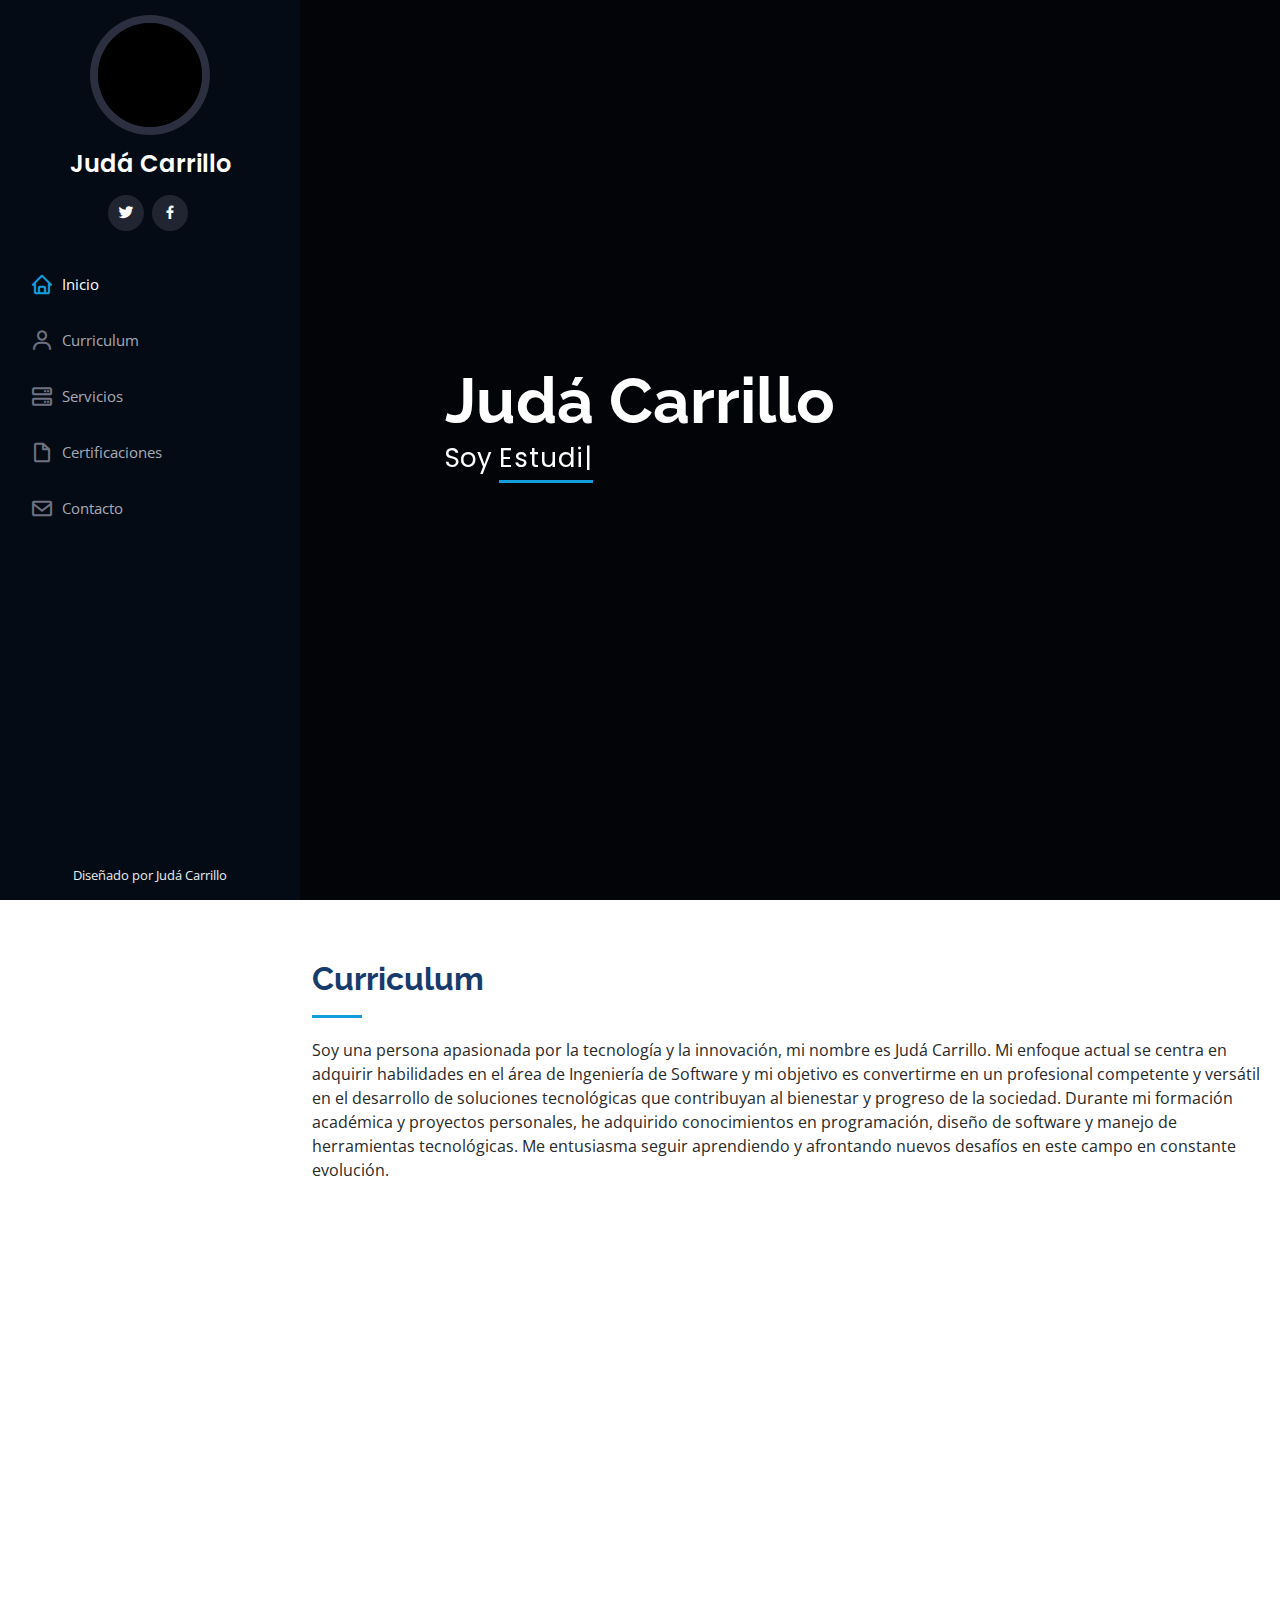
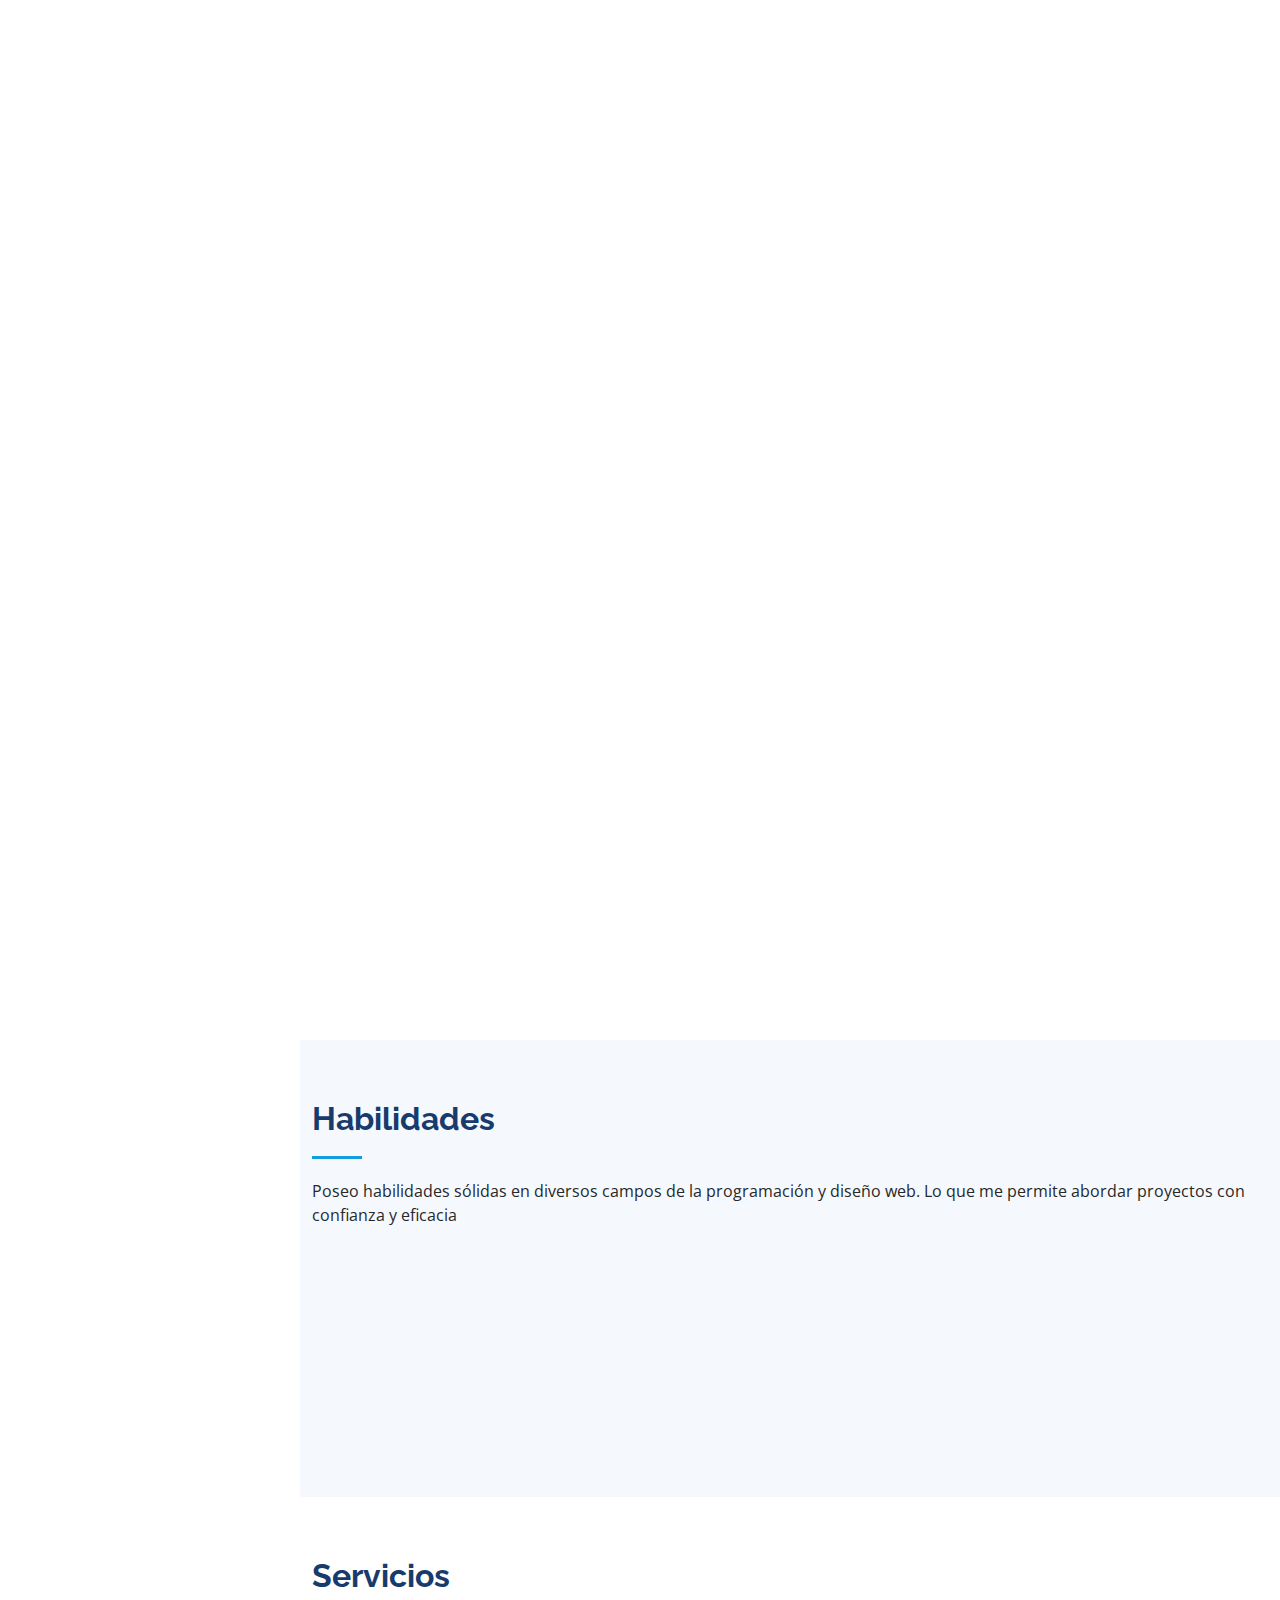
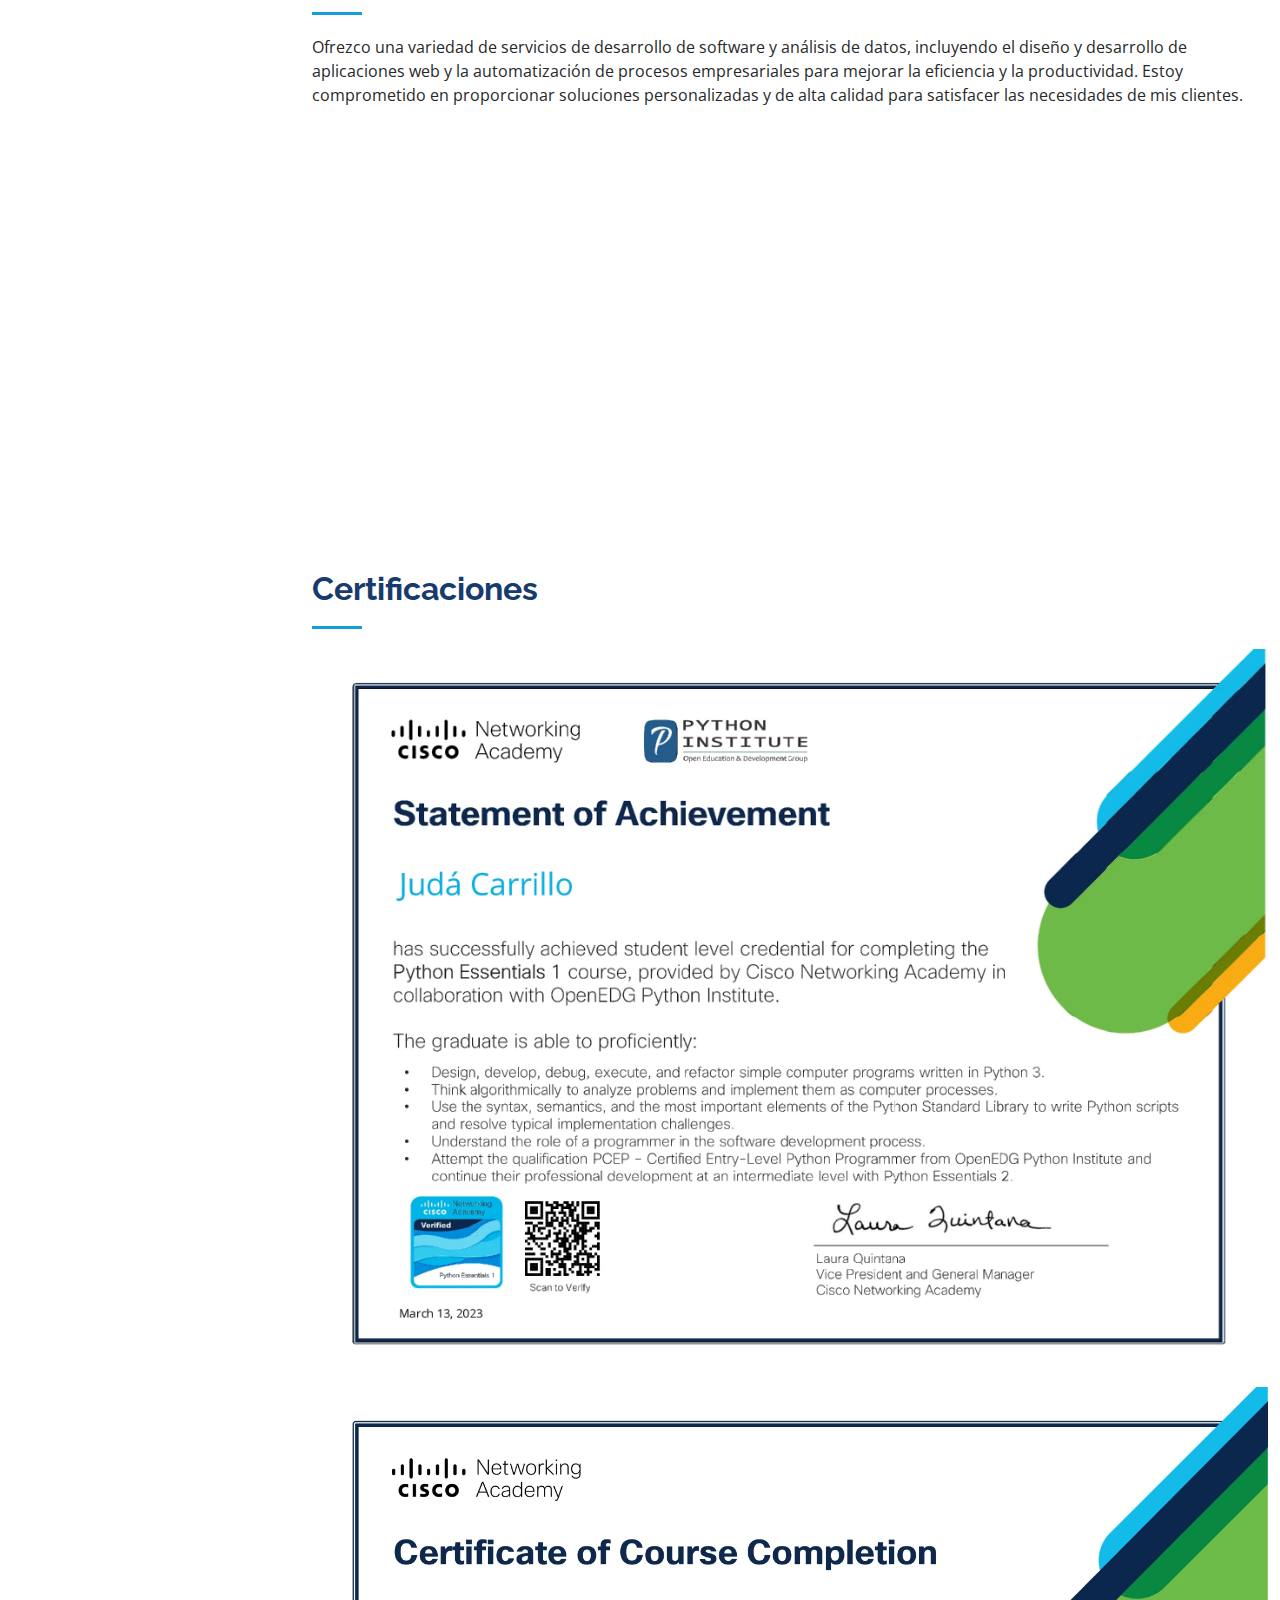
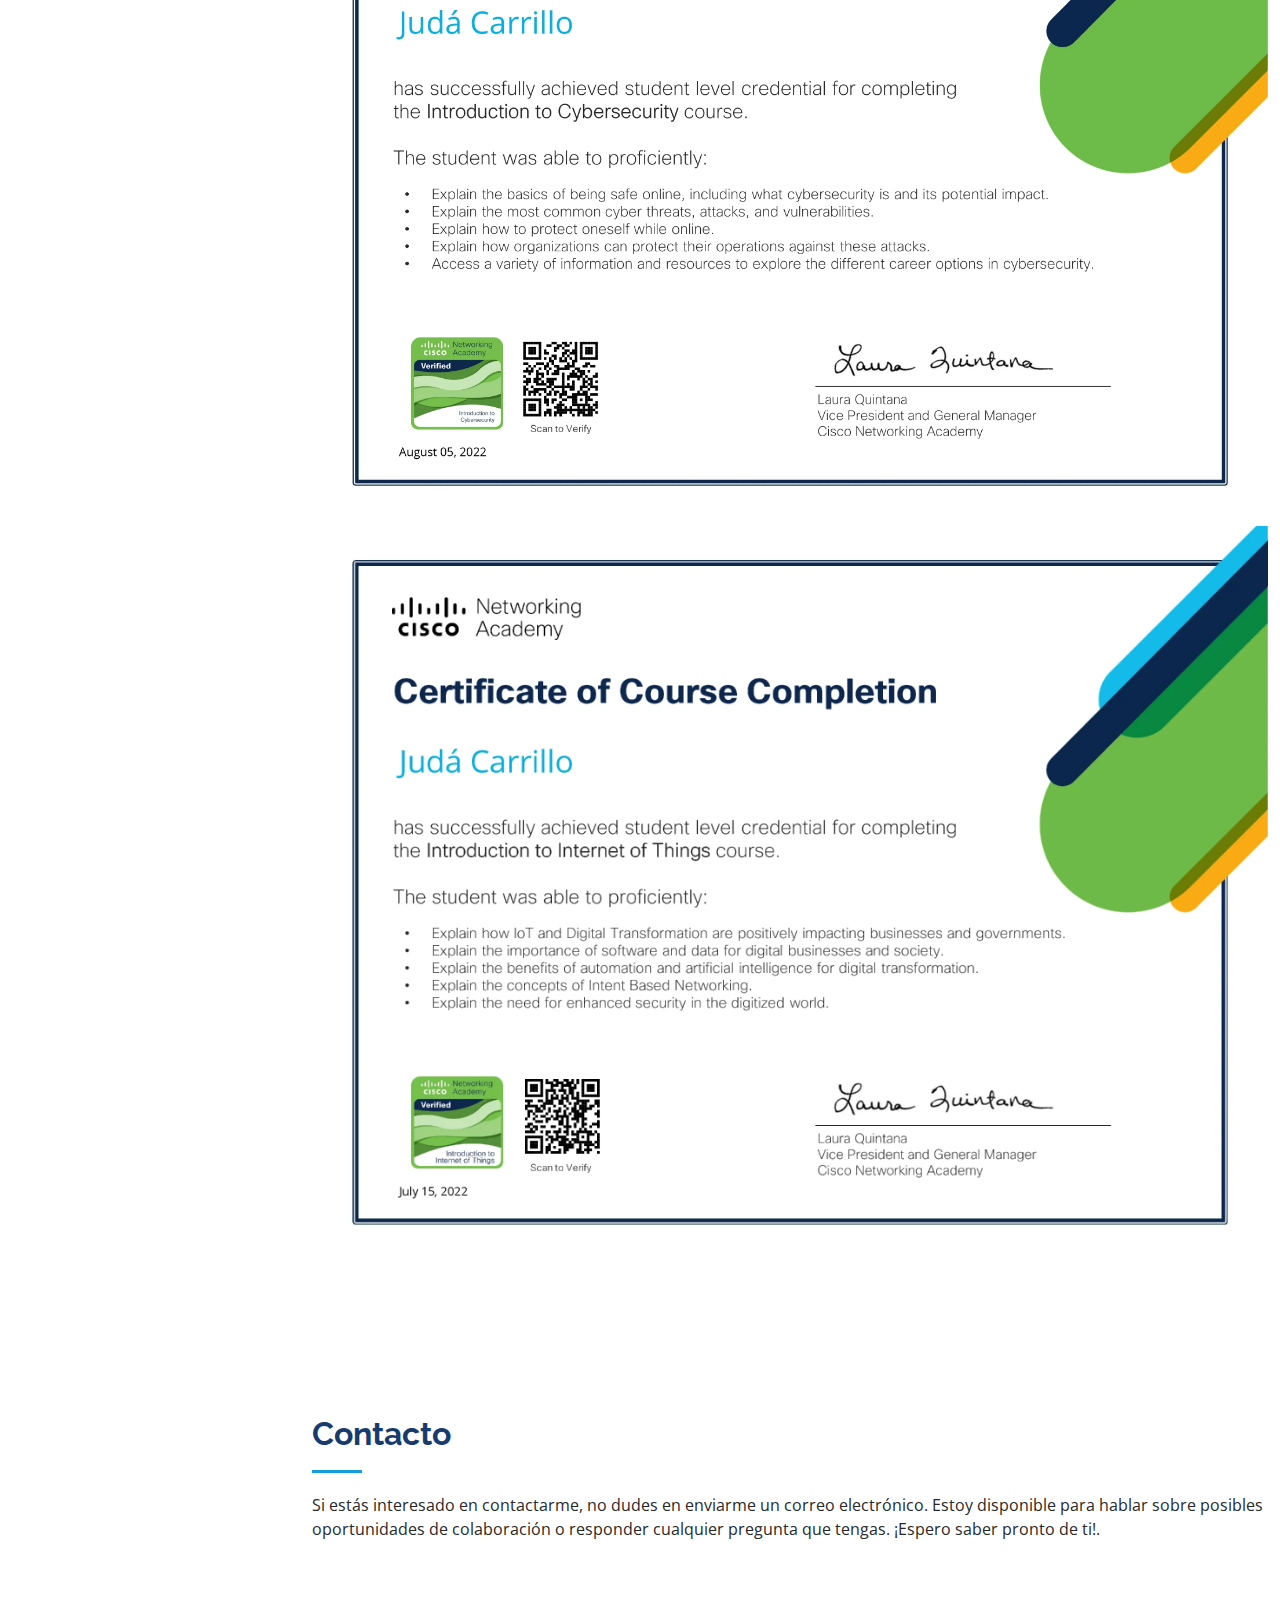
<file: CV-JudaCarrillo/index.html>
<!DOCTYPE html>
<html lang="es">

<head>
  <meta charset="UTF-8">
  <meta http-equiv="X-UA-Compatible" content="IE=edge">
  <meta name="viewport" content="width=device-width, initial-scale=1.0">

  <title>Curriculum Vitae - Judá Carrillo </title>

  <!-- Google Fonts -->
  <link
    href="https://fonts.googleapis.com/css?family=Open+Sans:300,300i,400,400i,600,600i,700,700i|Raleway:300,300i,400,400i,500,500i,600,600i,700,700i|Poppins:300,300i,400,400i,500,500i,600,600i,700,700i"
    rel="stylesheet">

  <!-- Archivos CSS -->
  <link href="assets/vendor/aos/aos.css" rel="stylesheet">
  <link href="assets/vendor/bootstrap/css/bootstrap.min.css" rel="stylesheet">
  <link href="assets/vendor/bootstrap-icons/bootstrap-icons.css" rel="stylesheet">
  <link href="assets/vendor/boxicons/css/boxicons.min.css" rel="stylesheet">
  <link href="assets/vendor/glightbox/css/glightbox.min.css" rel="stylesheet">
  <link href="assets/vendor/swiper/swiper-bundle.min.css" rel="stylesheet">

  <!-- CSS (estilos)-->
  <link href="assets/css/style.css" rel="stylesheet">
</head>

<body>

  <!-- BOTÓN DE NAVEGACIÓN MOVIL -->
  <i class="bi bi-list mobile-nav-toggle d-xl-none"></i>

  <!-- HEADER -->
  <header id="header">
    <div class="d-flex flex-column">

      <div class="profile">
        <img src="assets/img/perfil.webp" alt="" class="img-fluid rounded-circle">
        <h1 class="text-light"><a href="index.html">Judá Carrillo</a></h1>
        <div class="social-links mt-3 text-center">
          <a href="https://twitter.com/JudCarrill34701" target="_blank" class="twitter"><i
              class="bx bxl-twitter"></i></a>
          <a href="https://www.facebook.com/profile.php?id=100091698858967" target="_blank" class="facebook"><i
              class="bx bxl-facebook"></i></a>
        </div>
      </div>

      <!-- NAV -->
      <nav id="navbar" class="nav-menu navbar">
        <ul>
          <li><a href="#hero" class="nav-link scrollto active"><i class="bx bx-home"></i> <span>Inicio</span></a></li>
          <li><a href="#resume" class="nav-link scrollto"><i class="bx bx-user"></i> <span>Curriculum</span></a></li>
          <li><a href="#services" class="nav-link scrollto"><i class="bx bx-server"></i> <span>Servicios</span></a>
          </li>
          <li><a href="#certifications" class="nav-link scrollto"><i class="bx bx-file-blank"></i>
              <span>Certificaciones</span></a>
          </li>
          <li><a href="#contact" class="nav-link scrollto"><i class="bx bx-envelope"></i>
              <span>Contacto</span></a></li>
        </ul>
      </nav>
    </div>
  </header>

  <!-- SECCIÓN PRINCIPAL -->
  <section id="hero" class="d-flex flex-column justify-content-center align-items-center">
    <div class="hero-container" data-aos="fade-in">
      <h1>Judá Carrillo</h1>
      <p>Soy <span class="typed col-12 justify-content-center align-self-center"
          data-typed-items="Estudiante, Ing. de Software"></span></p>
    </div>
  </section>

  <main id="main">

    <!-- CURRICULUM -->
    <section id="resume" class="resume">
      <div class="container">

        <div class="section-title">
          <h2>Curriculum</h2>
          <p>Soy una persona apasionada por la tecnología y la innovación, mi nombre es Judá Carrillo. Mi
            enfoque actual se centra en adquirir habilidades en el área de Ingeniería de Software y mi objetivo es
            convertirme en un profesional competente y versátil en el desarrollo de soluciones tecnológicas que
            contribuyan al bienestar y progreso de la sociedad. Durante mi formación académica y proyectos
            personales, he adquirido conocimientos en programación, diseño de software y manejo de herramientas
            tecnológicas. Me entusiasma seguir aprendiendo y afrontando nuevos desafíos en este campo en constante
            evolución.</p>
        </div>

        <div class="row">
          <div class="col-lg-6" data-aos="fade-up">
            <h3 class="resume-title">Educación</h3>
            <div class="resume-item">
              <h4>Primaria &amp; Secundaria</h4>
              <h5>2012 - 2022</h5>
              <p><em>
                  PRIMARIA:
                  Escuela de Educación Primaria "Perú-Italia", Lima, Perú
                  (2012 - 2017)<br>
                  SECUNDARIA:
                  Institución Educativa "Gustavo Mohme Llona", Lima, Perú
                  (2018 - 2022)
                </em></p>
              <p>Completé exitosamente mi educación básica, culminando tanto la primaria como la secundaria con un
                destacado rendimiento académico. Estos años de formación me brindaron una sólida base educativa para
                continuar mi camino hacia la educación superior.</p>
            </div>
            <div class="resume-item">
              <h4>Educación Técnica</h4>
              <h5>2022 - 2025</h5>
              <p><em>Instituto SENATI, Lima, Perú</em></p>
              <p>Actualmente, estoy cursando la carrera de Ingeniería de Software con Inteligencia Artificial en el
                Instituto SENATI, donde he adquirido habilidades y conocimientos prácticos para resolver problemas
                utilizando diversas tecnologías y herramientas. Mi entusiasmo por seguir aprendiendo y creciendo en este
                campo en constante evolución es cada vez mayor.</p>
            </div>
            <h3 class="resume-title">Proyectos</h3>
            <div class="resume-item">
              <h4>Proyecto de aplicación web personal</h4>
              <h5>2023</h5>
              <p><em>Instituto SENATI, Lima, Perú</em></p>
              <ul>
                <li>Desarrollé una aplicación web personal utilizando HTML, CSS, JS y jQuery con el objetivo de
                  publicitar mi hoja de vida y mi experiencia profesional. El portal cuenta con un diseño responsive y
                  dinámico que permite a los visitantes recorrer fácilmente mi perfil y habilidades. Además, incluí un
                  formulario de contacto para que los interesados puedan ponerse en contacto conmigo y una ubicación en
                  Google Maps para facilitar la ubicación de mi oficina.</li>
                <li>También incluí cinco enlaces relevantes para demostrar mi conocimiento y experiencia en diferentes
                  áreas relacionadas con mi perfil profesional. Por último, utilicé fotos de alta calidad para mostrar
                  mis trabajos y proyectos anteriores.</li>
                <li>Este proyecto me permitió adquirir habilidades en el desarrollo web, incluyendo el uso de lenguajes
                  de programación y herramientas para mejorar la experiencia del usuario en línea.</li>
              </ul>
            </div>
          </div>

          <div class="col-lg-6" data-aos="fade-up" data-aos-delay="100">
            <h3 class="resume-title">Proyectos (continuación)</h3>
            <div class="resume-item">
              <h4>Proyecto en Python - Ferretería "El Tornillo"</h4>
              <h5>2023</h5>
              <p><em>Instituto SENATI, Lima, Perú</em></p>
              <ul>
                <li>Desarrollé una aplicación en Python con interfaz gráfica utilizando Tkinter para la Ferretería "El
                  Tornillo", que permitía registrar pedidos por teléfono y generar un reporte para el repartidor.</li>
                <li>Diseñé un diagrama de flujo y escribí el código fuente en Python para resolver el problema
                  planteado.</li>
                <li>Presenté un informe detallado sobre el procedimiento utilizado para desarrollar la solución.</li>
                <li>Adquirí habilidades en programación y en la implementación de interfaces gráficas en Python, así
                  como en la resolución de problemas y en la creación de soluciones prácticas para clientes con
                  recursos
                  limitados.</li>
              </ul>
            </div>
            <div class="resume-item">
              <h4>Proyecto en Java - Creación de un proyecto de inventario en Java</h4>
              <h5>2023</h5>
              <p><em>Instituto SENATI, Lima, Perú</em></p>
              <ul>
                <li>Desarrollé un proyecto en Java de un sistema de inventario que utilizaba programación orientada a
                  objetos (POO), incluyendo conceptos de herencia y polimorfismo. Este proyecto avanzó al ritmo del
                  usuario en las secciones 4, 5, 6 y 7 del curso, permitiendo realizar más aportaciones después de
                  cada
                  sección y culminando en la creación de una aplicación Java completa para mantener el inventario.
                </li>
                <li>En el proyecto, utilicé la herencia para definir clases generales y especializadas, y el
                  polimorfismo para hacer que estas clases funcionen de manera conjunta en el sistema de inventario.
                  Además, diseñé y escribí el código fuente de las diferentes clases del proyecto, lo que me permitió
                  adquirir habilidades en la implementación de POO en Java y en la resolución de problemas en la
                  creación de soluciones prácticas para clientes con necesidades específicas en el manejo de
                  inventarios.</li>
                <li>Presenté un informe detallado sobre el procedimiento utilizado para desarrollar la solución.</li>
                <li>Adquirí habilidades en programación en Java y en la creación de aplicaciones completas para
                  mantener
                  inventarios.</li>
              </ul>
            </div>
          </div>
        </div>

      </div>
    </section>

    <!-- HABILIDADES -->
    <section id="skills" class="skills section-bg">
      <div class="container">

        <div class="section-title">
          <h2>Habilidades</h2>
          <p>Poseo habilidades sólidas en diversos campos de la programación y diseño web. Lo que me permite abordar
            proyectos con confianza y eficacia</p>
        </div>

        <div class="row skills-content">

          <div class="col-lg-6" data-aos="fade-up">

            <div class="progress">
              <span class="skill">Phyton <i class="val">70%</i></span>
              <div class="progress-bar-wrap">
                <div class="progress-bar" role="progressbar" aria-valuenow="70" aria-valuemin="0" aria-valuemax="100">
                </div>
              </div>
            </div>

            <div class="progress">
              <span class="skill">Java <i class="val">75%</i></span>
              <div class="progress-bar-wrap">
                <div class="progress-bar" role="progressbar" aria-valuenow="75" aria-valuemin="0" aria-valuemax="100">
                </div>
              </div>
            </div>

            <div class="progress">
              <span class="skill">JavaScript <i class="val">65%</i></span>
              <div class="progress-bar-wrap">
                <div class="progress-bar" role="progressbar" aria-valuenow="65" aria-valuemin="0" aria-valuemax="100">
                </div>
              </div>
            </div>

          </div>

          <div class="col-lg-6" data-aos="fade-up" data-aos-delay="100">

            <div class="progress">
              <span class="skill">HTML <i class="val">75%</i></span>
              <div class="progress-bar-wrap">
                <div class="progress-bar" role="progressbar" aria-valuenow="75" aria-valuemin="0" aria-valuemax="100">
                </div>
              </div>
            </div>

            <div class="progress">
              <span class="skill">CSS <i class="val">70%</i></span>
              <div class="progress-bar-wrap">
                <div class="progress-bar" role="progressbar" aria-valuenow="70" aria-valuemin="0" aria-valuemax="100">
                </div>
              </div>
            </div>

            <div class="progress">
              <span class="skill">SQL Server <i class="val">55%</i></span>
              <div class="progress-bar-wrap">
                <div class="progress-bar" role="progressbar" aria-valuenow="55" aria-valuemin="0" aria-valuemax="100">
                </div>
              </div>
            </div>

          </div>

        </div>

      </div>
    </section>

    <!-- SERVICIOS -->
    <section id="services" class="services">
      <div class="container">

        <div class="section-title">
          <h2>Servicios</h2>
          <p>Ofrezco una variedad de servicios de desarrollo de software y análisis de datos, incluyendo el diseño y
            desarrollo de aplicaciones web y la automatización de procesos empresariales para mejorar la eficiencia y la
            productividad. Estoy comprometido en proporcionar soluciones personalizadas y de alta calidad para
            satisfacer las necesidades de mis clientes.</p>
        </div>

        <div class="row">
          <div class="col-lg-6 col-md-6 icon-box" data-aos="fade-up">
            <div class="icon"><i class="bi bi-briefcase"></i></div>
            <h4 class="title"><a href="">Desarrollo de aplicaciones web</a></h4>
            <p class="description">Creación de aplicaciones para ser utilizadas en la web, utilizando tecnologías de
              programación como HTML, CSS y JavaScript, que permiten interactuar con los usuarios a través de un
              navegador web.</p>
          </div>
          <div class="col-lg-6 col-md-6 icon-box" data-aos="fade-up" data-aos-delay="100">
            <div class="icon"><i class="bi bi-card-checklist"></i></div>
            <h4 class="title"><a href="">Automatización de procesos</a></h4>
            <p class="description">Uso de herramientas tecnológicas para simplificar o eliminar tareas manuales
              repetitivas y mejorar la eficiencia y productividad de una empresa.</p>
          </div>
          <div class="col-lg-6 col-md-6 icon-box" data-aos="fade-up" data-aos-delay="200">
            <div class="icon"><i class="bi bi-bar-chart"></i></div>
            <h4 class="title"><a href="">Análisis de datos</a></h4>
            <p class="description">Proceso de recopilación, limpieza, organización y evaluación de datos con el
              objetivo de obtener información útil para la toma de decisiones.</p>
          </div>
          <div class="col-lg-6 col-md-6 icon-box" data-aos="fade-up" data-aos-delay="300">
            <div class="icon"><i class="bi bi-binoculars"></i></div>
            <h4 class="title"><a href="">Desarrollo de software personalizado</a></h4>
            <p class="description">Creación de programas informáticos a medida para satisfacer necesidades específicas
              de una empresa o individuo.</p>
          </div>
        </div>

      </div>
    </section>

    <!-- CERTIFICACIONES -->
    <section id="certifications" class="certifications">
      <div class="container">

        <div class="section-title">
          <h2>Certificaciones</h2>
          <img src="assets/img/certificados/Python_Essentials_1.webp" alt="Certificado de Phyton Essentials 1">
          <img src="assets/img/certificados/Introduction_to_Cybersecurity.webp"
            alt="Certificado de Introduction to Cybersecurity">
          <img src="assets/img/certificados/Introduction_to_IoT.webp" alt="Certificado de Introduction to IoT">
        </div>

      </div>
    </section>

    <!-- CONTACTO -->
    <section id="contact" class="contact">
      <div class="container">

        <div class="section-title">
          <h2>Contacto</h2>
          <p>Si estás interesado en contactarme, no dudes en enviarme un correo electrónico.
            Estoy disponible para hablar sobre posibles oportunidades de colaboración o responder cualquier pregunta
            que tengas. ¡Espero saber pronto de ti!.
          </p>
        </div>

        <div class="row" data-aos="fade-in">

          <div class="col-lg-6 col-12">
            <div class="info">
              <div class="address">
                <i class="bi bi-geo-alt"></i>
                <h4>Ubicación:</h4>
                <p>Asoc. Viv. Santo Cristo Mz B Lte 22, Puente Piedra, Lima, Perú.</p>
              </div>

              <div class="email">
                <i class="bi bi-envelope"></i>
                <h4>Correo electrónico:</h4>
                <p>judacarrillot@gmail.com</p>
              </div>

              <div class="phone">
                <i class="bi bi-phone"></i>
                <h4>Teléfono:</h4>
                <p>+51 901 256 982</p>
              </div>
            </div>
          </div>

          <div class="col-lg-6 col-12 my-3">
            <iframe
              src="https://www.google.com/maps/embed?pb=!1m18!1m12!1m3!1d3901.3471781704657!2d-77.09670484938804!3d-11.846311292035487!2m3!1f0!2f0!3f0!3m2!1i1024!2i768!4f13.1!3m3!1m2!1s0x9105bdcfacf10223%3A0x70b9f7b9e9c3b7f2!2sUrbanizaci%C3%B3n%20Santo%20Cristo%2C%20Comas%2015301%2C%20Peru!5e0!3m2!1sen!2sus!4v1650137843443!5m2!1sen!2sus"
              frameborder="0" style="border:0; width: 100%; height: 290px;" allowfullscreen></iframe>
          </div>
          <div class="col-lg-12 col-12 my-1.5">
            <div class="form-contact text-center">
              <a href="form-contact/formulario.html"><button type="button">Formulario de Contacto</button></a>
            </div>
          </div>

        </div>
      </div>
    </section>

  </main>

  <!-- FOOTER -->
  <footer id="footer">
    <div class="container">
      <div class="credits">
        Diseñado por Judá Carrillo
      </div>
    </div>
  </footer>

  <a href="#" class="back-to-top d-flex align-items-center justify-content-center"><i
      class="bi bi-arrow-up-short"></i></a>

  <!-- Vendor JS Files -->
  <script src="assets/vendor/purecounter/purecounter_vanilla.js"></script>
  <script src="assets/vendor/aos/aos.js"></script>
  <script src="assets/vendor/bootstrap/js/bootstrap.bundle.min.js"></script>
  <script src="assets/vendor/glightbox/js/glightbox.min.js"></script>
  <script src="assets/vendor/isotope-layout/isotope.pkgd.min.js"></script>
  <script src="assets/vendor/swiper/swiper-bundle.min.js"></script>
  <script src="assets/vendor/typed.js/typed.min.js"></script>
  <script src="assets/vendor/waypoints/noframework.waypoints.js"></script>
  <script src="assets/vendor/php-email-form/validate.js"></script>

  <!-- Template Main JS File -->
  <script src="assets/js/main.js"></script>

</body>

</html>
</file>
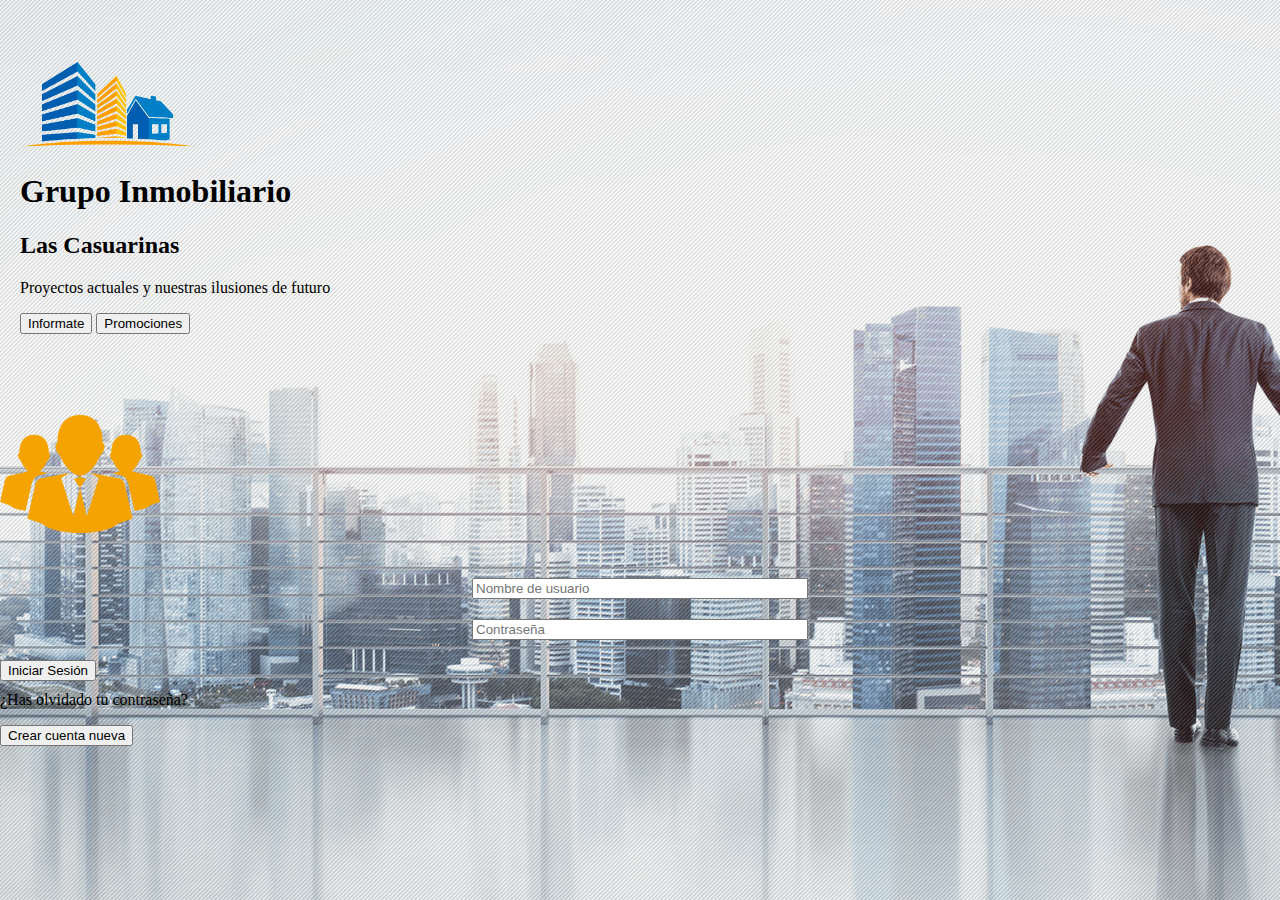
<file: Introduccion/index.html>
<!DOCTYPE html>
<html lang="en">
  <head>
    <meta charset="UTF-8" />
    <meta name="viewport" content="width=device-width, initial-scale=1.0" />
    <title>Plantilla</title>
    <!-- Bootstrap -->
    <link
      href="https://cdn.jsdelivr.net/npm/bootstrap@5.3.2/dist/css/bootstrap.min.css"
      rel="stylesheet"
      integrity="sha384-T3c6CoIi6uLrA9TneNEoa7RxnatzjcDSCmG1MXxSR1GAsXEV/Dwwykc2MPK8M2HN"
      crossorigin="anonymous"
    />

    <!-- css -->
    <link rel="stylesheet" href="style.css" />
  </head>

  <body>
    <div class="container-fluid">
      <div class="row">
        <div class="col">
          <div class="informacion">
            <div class="img_informacion">
              <img src="img/logo.png" />
            </div>

            <h1>Grupo Inmobiliario</h1>
            <h2>Las Casuarinas</h2>
            <p>Proyectos actuales y nuestras ilusiones de futuro</p>

            <div class="botones_informacion">
              <button type="button" class="btn btn-outline-primary">
                Informate
              </button>
              <button type="button" class="btn btn-outline-primary">
                Promociones
              </button>
            </div>
          </div>
        </div>

        <div class="col text-center">
          <div class="formulario"></div>
          <div class="img_fomulario">
            <img src="img/logoe.png" />
          </div>

          <form>
            <div class="input_nombre">
              <input
                type="text"
                class="form-control col-2"
                placeholder="Nombre de usuario"
                required
              />
            </div>
            <div class="input_password">
              <input
                type="password"
                class="form-control col-2"
                placeholder="Contraseña"
                required
              />
            </div>

            <div class="botones_form">
              <button type="submit" class="btn btn-primary col-6">
                Iniciar Sesión
              </button>
              <p>¿Has olvidado tu contraseña?</p>
              <button type="button" class="btn btn-success col-4">
                Crear cuenta nueva
              </button>
            </div>
          </form>
        </div>
      </div>
    </div>

    <!-- Bootstrap js -->
    <script
      src="https://cdn.jsdelivr.net/npm/bootstrap@5.3.2/dist/js/bootstrap.bundle.min.js"
      integrity="sha384-C6RzsynM9kWDrMNeT87bh95OGNyZPhcTNXj1NW7RuBCsyN/o0jlpcV8Qyq46cDfL"
      crossorigin="anonymous"
    ></script>
  </body>
</html>
</file>
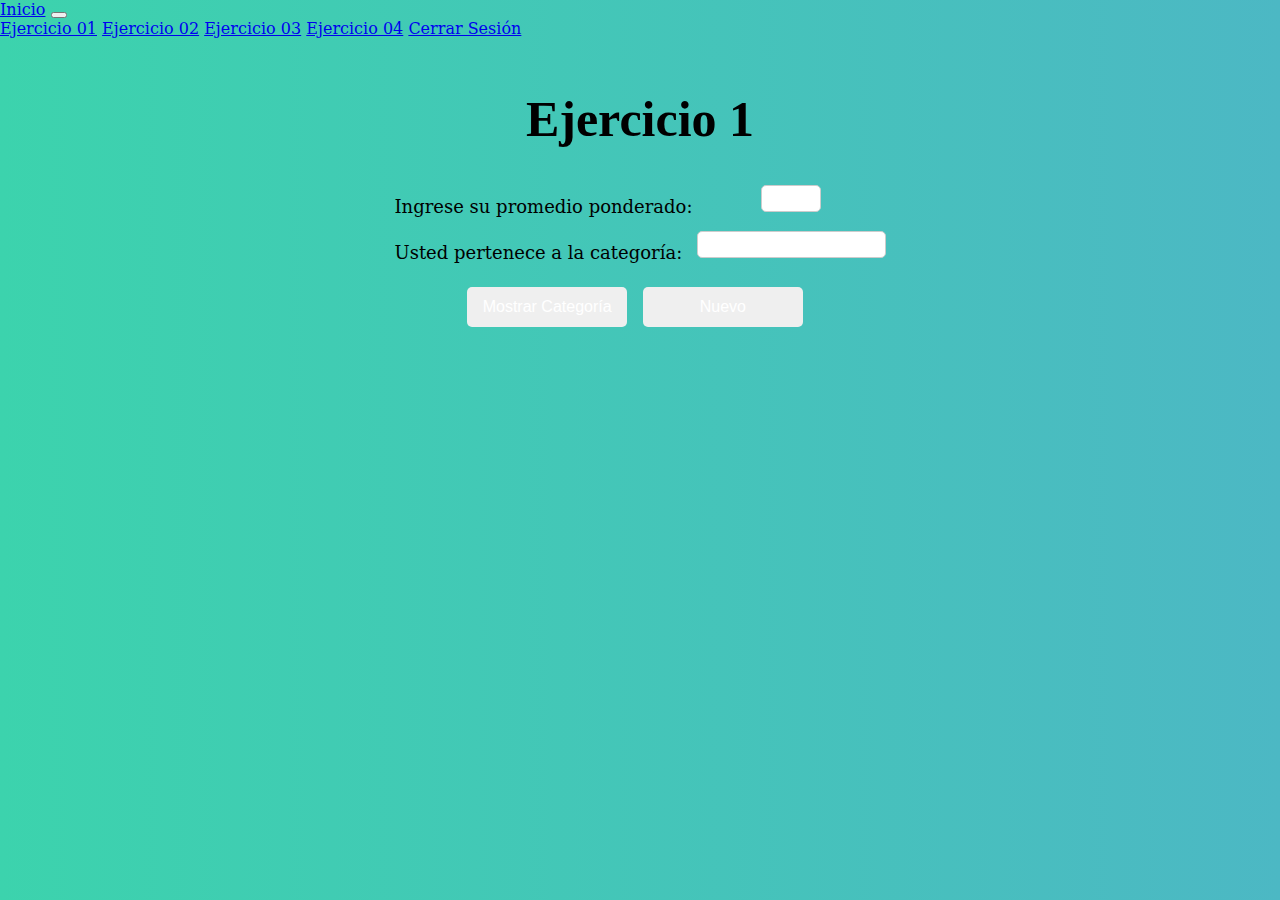
<file: Actividad-JavaScript/ejercicio01.html>
<!DOCTYPE html>
<html lang="en">

<head>
    <meta charset="UTF-8">
    <meta http-equiv="X-UA-Compatible" content="IE=edge">
    <meta name="viewport" content="width=device-width, initial-scale=1.0">
    <title>Ejercicio 01</title>
    <!-- JavaScript (calculos) -->
    <script src="js/ejercicios.js"></script>
    <!-- CSS -->
    <link rel="stylesheet" href="css/ejercicios.css">
    <!-- Bootstrap -->
    <link href="https://cdn.jsdelivr.net/npm/bootstrap@5.3.0-alpha3/dist/css/bootstrap.min.css" rel="stylesheet"
        integrity="sha384-KK94CHFLLe+nY2dmCWGMq91rCGa5gtU4mk92HdvYe+M/SXH301p5ILy+dN9+nJOZ" crossorigin="anonymous">
    <!-- js -->
    <script src="https://cdn.jsdelivr.net/npm/bootstrap@5.3.0-alpha3/dist/js/bootstrap.bundle.min.js"
        integrity="sha384-ENjdO4Dr2bkBIFxQpeoTz1HIcje39Wm4jDKdf19U8gI4ddQ3GYNS7NTKfAdVQSZe"
        crossorigin="anonymous"></script>
</head>

<body>
    <div class="container-fluid">
        <nav class="navbar navbar-expand-lg">
            <div class="container-fluid">
                <a class="navbar-brand" href="inicio.html">Inicio</a>
                <button class="navbar-toggler" type="button" data-bs-toggle="collapse"
                    data-bs-target="#navbarNavAltMarkup" aria-controls="navbarNavAltMarkup" aria-expanded="false"
                    aria-label="Toggle navigation">
                    <span class="navbar-toggler-icon"></span>
                </button>
                <div class="collapse navbar-collapse" id="navbarNavAltMarkup">
                    <div class="navbar-nav ms-auto">
                        <a class="nav-link fw-semibold disabled" href="ejercicio01.html">Ejercicio 01</a>
                        <a class="nav-link fw-semibold" href="ejercicio02.html">Ejercicio 02</a>
                        <a class="nav-link fw-semibold" href="ejercicio03.html">Ejercicio 03</a>
                        <a class="nav-link fw-semibold" href="ejercicio04.html">Ejercicio 04</a>
                        <a class="nav-link fw-semibold" href="index.html">Cerrar Sesión</a>
                    </div>
                </div>
            </div>
        </nav>

        <div class="row">
            <div class="col-12">
                <form>
                    <div class="table-responsive">
                        <table class="table table-sm border-dark">
                            <thead>
                                <tr>
                                    <th colspan="2">
                                        <h1>Ejercicio 1</h1>
                                    </th>
                                </tr>
                            </thead>
                            <tbody>
                                <tr>
                                    <td class="text-center fw-semibold">
                                        <label for="promedio">Ingrese su promedio ponderado: </label>
                                    </td>
                                    <td>
                                        <input type="number" id="promedio" class="form-control bg-dark text-light" min="0"
                                            max="20">
                                    </td>
                                </tr>
                                <tr>
                                    <td class="text-center fw-semibold">
                                        Usted pertenece a la categoría:
                                    </td>
                                    <td>
                                        <input type="text" readonly="true" id="resultado" class="form-control bg-dark text-light">
                                    </td>
                                </tr>
                                <tr>
                                    <td id="botones" colspan="2">
                                        <button type="button" class="btn btn-primary boton" id="calculo"
                                            onclick='calcular1()'>Mostrar
                                            Categoría</button>
                                        <input type="reset" class="btn btn-secondary boton" value="Nuevo" id="nuevo">
                                    </td>
                                </tr>
                            </tbody>
                        </table>
                    </div>
                </form>
            </div>
        </div>

    </div>
</body>

</html>
</file>
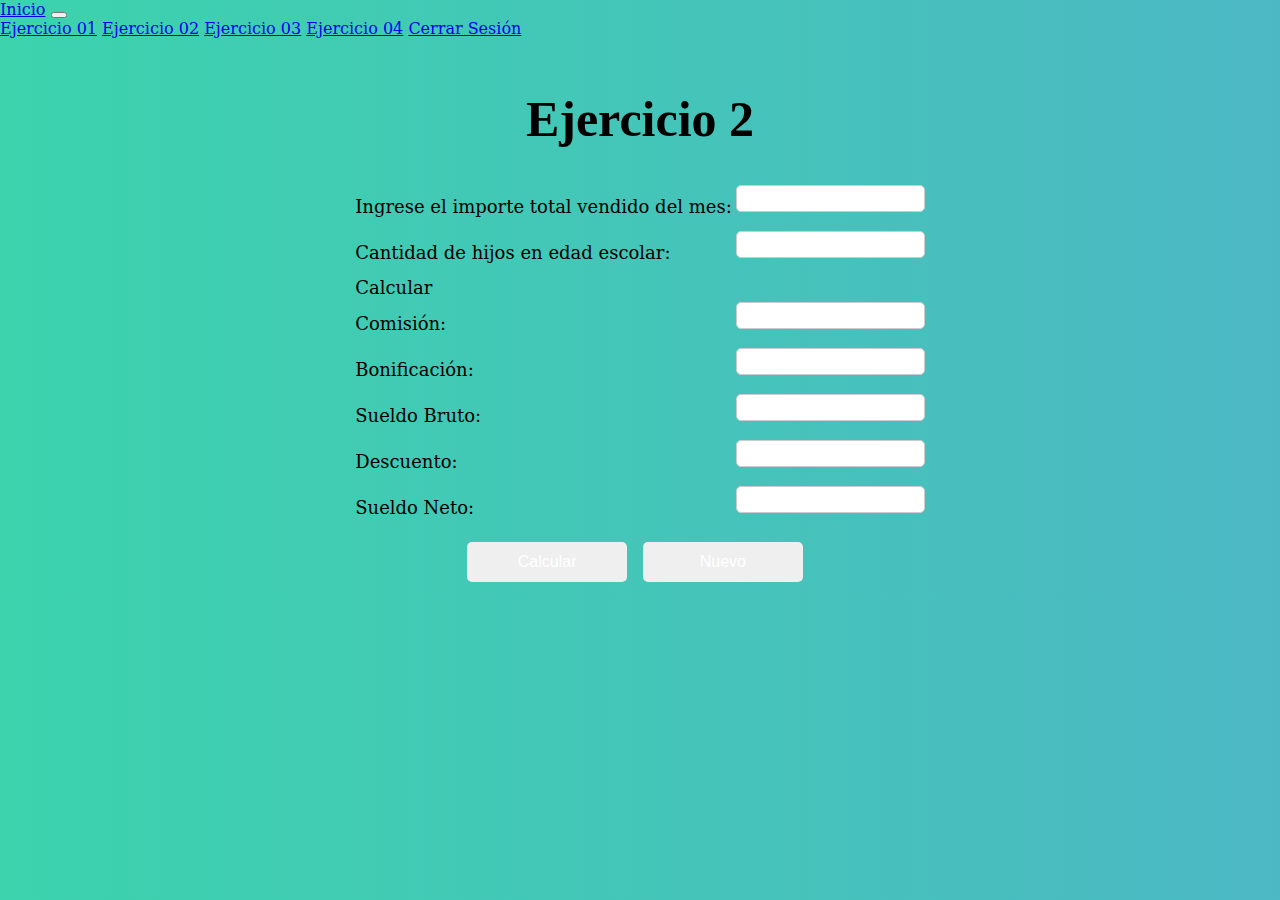
<file: Actividad-JavaScript/ejercicio02.html>
<!DOCTYPE html>
<html lang="en">

<head>
    <meta charset="UTF-8">
    <meta http-equiv="X-UA-Compatible" content="IE=edge">
    <meta name="viewport" content="width=device-width, initial-scale=1.0">
    <title>Ejercicio 2</title>
    <!-- JavaScript (calculos) -->
    <script src="js/ejercicios.js"></script>
    <!-- CSS -->
    <link rel="stylesheet" href="css/ejercicios.css">
    <!-- Bootstrap -->
    <link href="https://cdn.jsdelivr.net/npm/bootstrap@5.3.0-alpha3/dist/css/bootstrap.min.css" rel="stylesheet"
        integrity="sha384-KK94CHFLLe+nY2dmCWGMq91rCGa5gtU4mk92HdvYe+M/SXH301p5ILy+dN9+nJOZ" crossorigin="anonymous">
    <!-- js -->
    <script src="https://cdn.jsdelivr.net/npm/bootstrap@5.3.0-alpha3/dist/js/bootstrap.bundle.min.js"
        integrity="sha384-ENjdO4Dr2bkBIFxQpeoTz1HIcje39Wm4jDKdf19U8gI4ddQ3GYNS7NTKfAdVQSZe"
        crossorigin="anonymous"></script>
</head>

<body>
    <div class="container-fluid">
        <nav class="navbar navbar-expand-lg">
            <div class="container-fluid">
                <a class="navbar-brand" href="inicio.html">Inicio</a>
                <button class="navbar-toggler" type="button" data-bs-toggle="collapse"
                    data-bs-target="#navbarNavAltMarkup" aria-controls="navbarNavAltMarkup" aria-expanded="false"
                    aria-label="Toggle navigation">
                    <span class="navbar-toggler-icon"></span>
                </button>
                <div class="collapse navbar-collapse" id="navbarNavAltMarkup">
                    <div class="navbar-nav ms-auto">
                        <a class="nav-link fw-semibold" href="ejercicio01.html">Ejercicio 01</a>
                        <a class="nav-link disabled fw-semibold" href="ejercicio02.html">Ejercicio 02</a>
                        <a class="nav-link fw-semibold" href="ejercicio03.html">Ejercicio 03</a>
                        <a class="nav-link fw-semibold" href="ejercicio04.html">Ejercicio 04</a>
                        <a class="nav-link fw-semibold" href="index.html">Cerrar Sesión</a>
                    </div>
                </div>
            </div>
        </nav>

        <div class="row">
            <div class="col-12">
                <form>
                    <div class="table-responsive">
                        <table class="table">
                            <thead>
                                <tr>
                                    <th colspan="2">
                                        <h1>Ejercicio 2 </h1>
                                    </th>
                                </tr>
                            </thead>
                            <tbody>
                                <tr>
                                    <td class="text-center fw-semibold">
                                        <label for="ventas">Ingrese el importe total vendido del mes: </label>
                                    </td>
                                    <td>
                                        <input type="number" id="ventas" class="form-control bg-dark text-light" min="0">
                                    </td>
                                </tr>
                                <tr>
                                    <td class="text-center fw-semibold">
                                        <label for="hijos">Cantidad de hijos en edad escolar: </label>
                                    </td>
                                    <td>
                                        <input type="number" id="hijos" class="form-control bg-dark text-light" min="0">
                                    </td>
                                </tr>
                                <tr>
                                    <td class="text-center fw-semibold" colspan="2">
                                        Calcular
                                    </td>
                                </tr>
                                <tr>
                                    <td class="text-center fw-semibold">
                                        Comisión:
                                    </td>
                                    <td><input type="text" readonly="true" id="comi" class="form-control bg-dark text-light"></td>

                                </tr>
                                <tr>
                                    <td class="text-center fw-semibold">
                                        Bonificación:
                                    </td>
                                    <td><input type="text" readonly="true" id="bon" class="form-control bg-dark text-light"></td>
                                </tr>
                                <tr>
                                    <td class="text-center fw-semibold">
                                        Sueldo Bruto:
                                    </td>
                                    <td><input type="text" readonly="true" id="sBruto" class="form-control bg-dark text-light"></td>
                                </tr>
                                <tr>
                                    <td class="text-center fw-semibold">
                                        Descuento:
                                    </td>
                                    <td><input type="text" readonly="true" id="desc" class="form-control bg-dark text-light"></td>
                                </tr>
                                <tr>
                                    <td class="text-center fw-semibold">
                                        Sueldo Neto:
                                    </td>
                                    <td><input type="text" readonly="true" id="sNeto" class="form-control bg-dark text-light"></td>
                                </tr>
                                <tr>
                                    <td id="botones" colspan="2">
                                        <button type="button" class="btn btn-primary boton" id="calculo"
                                            onclick="calcular2()">Calcular</button>
                                        <input type="reset" class="btn btn-secondary boton" value="Nuevo" id="nuevo">
                                    </td>
                                </tr>
                            </tbody>
                        </table>
                    </div>
                </form>
            </div>
        </div>
    </div>
</body>

</html>
</file>
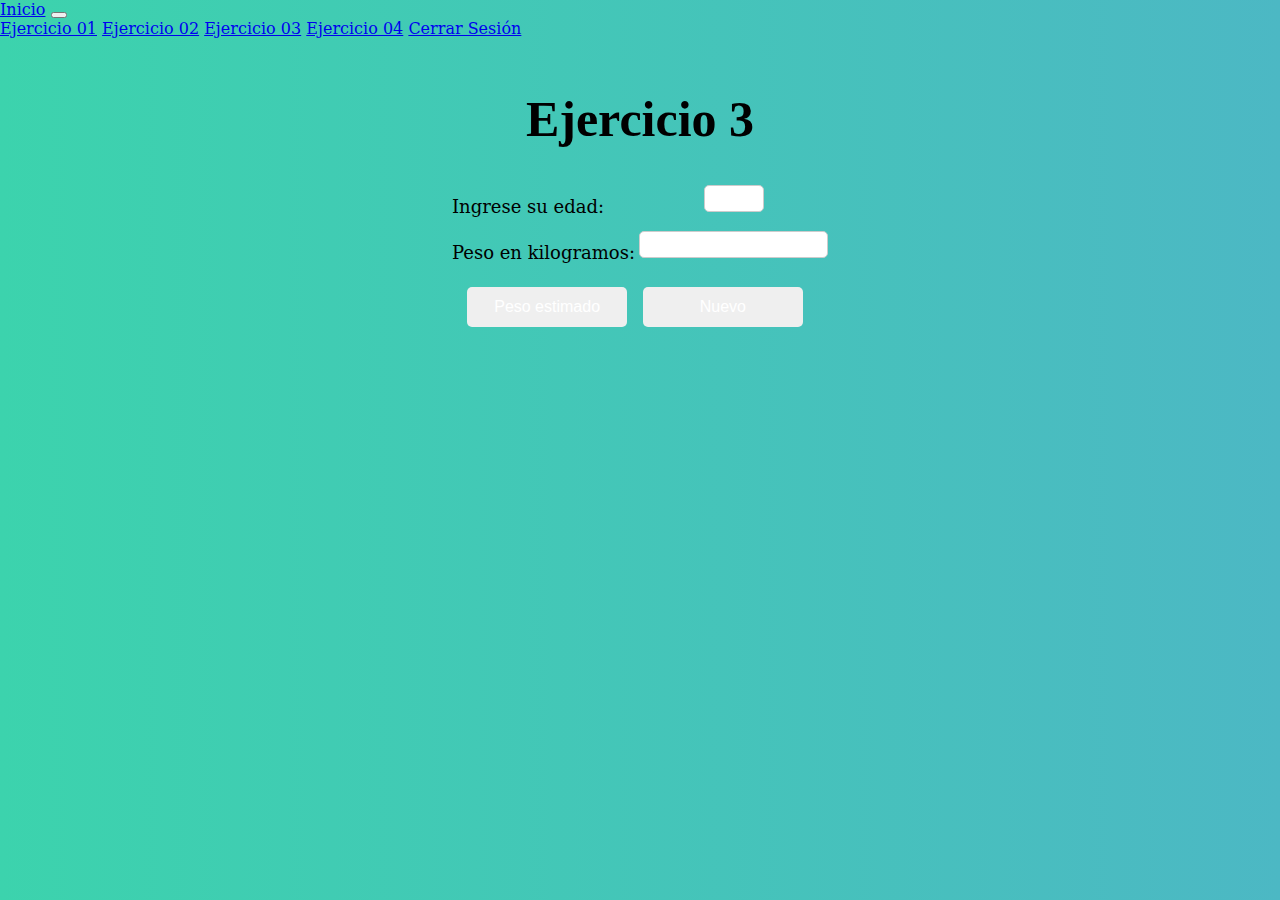
<file: Actividad-JavaScript/ejercicio03.html>
<!DOCTYPE html>
<html lang="en">

<head>
    <meta charset="UTF-8">
    <meta http-equiv="X-UA-Compatible" content="IE=edge">
    <meta name="viewport" content="width=device-width, initial-scale=1.0">
    <title>Ejercicio 03</title>
    <!-- JavaScript (calculos) -->
    <script src="js/ejercicios.js"></script>
    <!-- CSS -->
    <link rel="stylesheet" href="css/ejercicios.css">
    <!-- Bootstrap -->
    <link href="https://cdn.jsdelivr.net/npm/bootstrap@5.3.0-alpha3/dist/css/bootstrap.min.css" rel="stylesheet"
        integrity="sha384-KK94CHFLLe+nY2dmCWGMq91rCGa5gtU4mk92HdvYe+M/SXH301p5ILy+dN9+nJOZ" crossorigin="anonymous">
    <!-- js -->
    <script src="https://cdn.jsdelivr.net/npm/bootstrap@5.3.0-alpha3/dist/js/bootstrap.bundle.min.js"
        integrity="sha384-ENjdO4Dr2bkBIFxQpeoTz1HIcje39Wm4jDKdf19U8gI4ddQ3GYNS7NTKfAdVQSZe"
        crossorigin="anonymous"></script>
</head>

<body>
    <div class="container-fluid">
        <nav class="navbar navbar-expand-lg">
            <div class="container-fluid">
                <a class="navbar-brand" href="inicio.html">Inicio</a>
                <button class="navbar-toggler" type="button" data-bs-toggle="collapse"
                    data-bs-target="#navbarNavAltMarkup" aria-controls="navbarNavAltMarkup" aria-expanded="false"
                    aria-label="Toggle navigation">
                    <span class="navbar-toggler-icon"></span>
                </button>
                <div class="collapse navbar-collapse" id="navbarNavAltMarkup">
                    <div class="navbar-nav ms-auto">
                        <a class="nav-link fw-semibold" href="ejercicio01.html">Ejercicio 01</a>
                        <a class="nav-link fw-semibold" href="ejercicio02.html">Ejercicio 02</a>
                        <a class="nav-link fw-semibold disabled" href="ejercicio03.html">Ejercicio 03</a>
                        <a class="nav-link fw-semibold" href="ejercicio04.html">Ejercicio 04</a>
                        <a class="nav-link fw-semibold" href="index.html">Cerrar Sesión</a>
                    </div>
                </div>
            </div>
        </nav>

        <div class="row">
            <div class="col-12">
                <form>
                    <div class="table-responsive">
                        <table class="table">
                            <thead>
                                <tr>
                                    <th colspan="2">
                                        <h1>Ejercicio 3</h1>
                                    </th>
                                </tr>
                            </thead>
                            <tbody>
                                <tr>
                                    <td class="text-center fw-semibold">
                                        <label for="edad">Ingrese su edad: </label>
                                    </td>
                                    <td>
                                        <input type="number" id="edad" class="form-control bg-dark text-light" min="0" max="12">
                                    </td>
                                </tr>
                                <tr>
                                    <td class="text-center fw-semibold">
                                        Peso en kilogramos:
                                    </td>
                                    <td>
                                        <input type="text" readonly="true" id="resultado" class="form-control bg-dark text-light">
                                    </td>
                                </tr>
                                <tr>
                                    <td id="botones" colspan="2">
                                        <button type="button" class="btn btn-primary boton" id="calculo"
                                            onclick="calcular3()">Peso estimado</button>
                                        <input type="reset" class="btn btn-secondary boton" value="Nuevo" id="nuevo">
                                    </td>
                                </tr>
                            </tbody>
                        </table>
                    </div>
                </form>
            </div>
        </div>
</body>

</html>
</file>
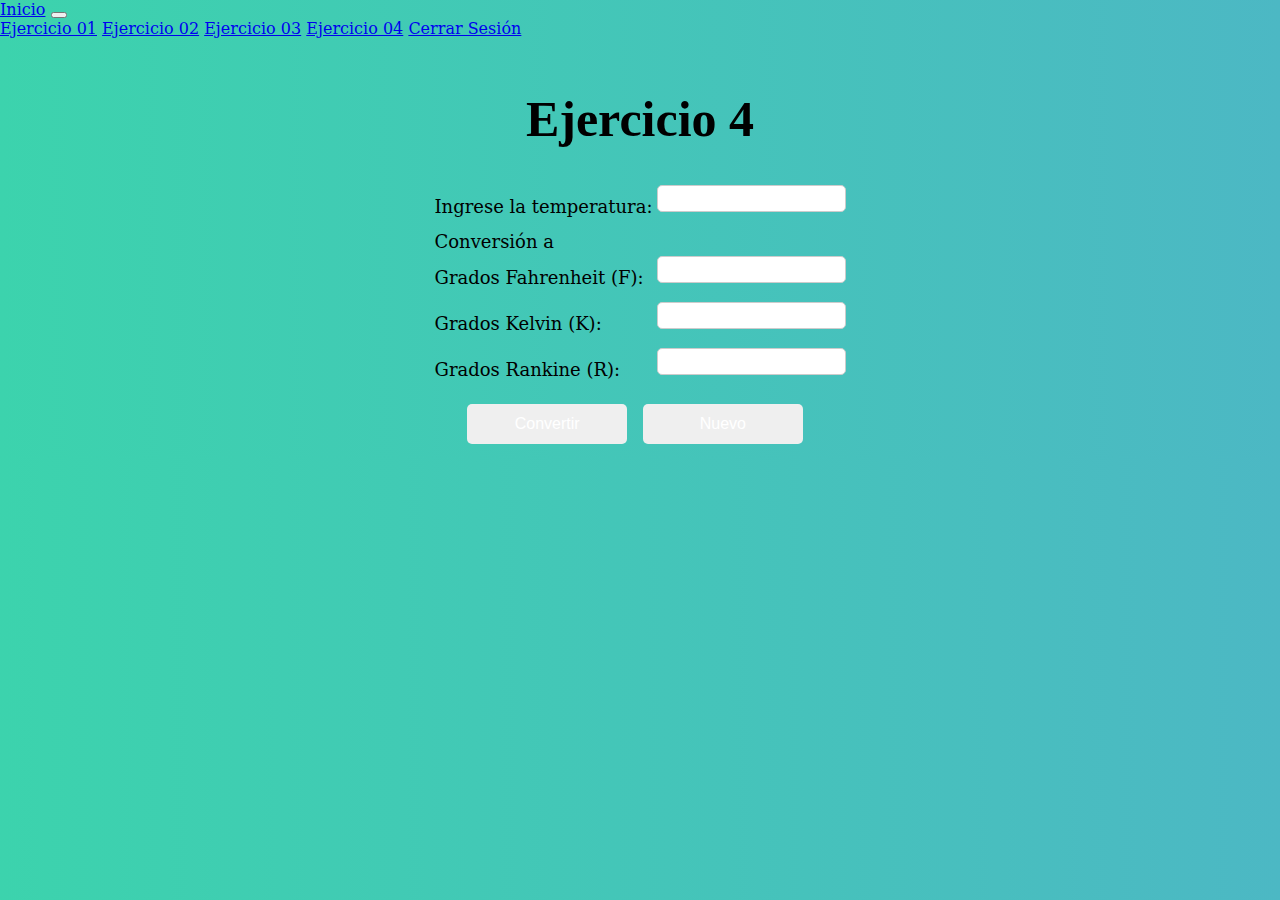
<file: Actividad-JavaScript/ejercicio04.html>
<!DOCTYPE html>
<html lang="en">

<head>
    <meta charset="UTF-8">
    <meta http-equiv="X-UA-Compatible" content="IE=edge">
    <meta name="viewport" content="width=device-width, initial-scale=1.0">
    <title>Ejercicio 04</title>
    <!-- JavaScript (calculos) -->
    <script src="js/ejercicios.js"></script>
    <!-- CSS -->
    <link rel="stylesheet" href="css/ejercicios.css">
    <!-- Bootstrap -->
    <link href="https://cdn.jsdelivr.net/npm/bootstrap@5.3.0-alpha3/dist/css/bootstrap.min.css" rel="stylesheet"
        integrity="sha384-KK94CHFLLe+nY2dmCWGMq91rCGa5gtU4mk92HdvYe+M/SXH301p5ILy+dN9+nJOZ" crossorigin="anonymous">
    <!-- js -->
    <script src="https://cdn.jsdelivr.net/npm/bootstrap@5.3.0-alpha3/dist/js/bootstrap.bundle.min.js"
        integrity="sha384-ENjdO4Dr2bkBIFxQpeoTz1HIcje39Wm4jDKdf19U8gI4ddQ3GYNS7NTKfAdVQSZe"
        crossorigin="anonymous"></script>
</head>

<body>
    <div class="container-fluid">
        <nav class="navbar navbar-expand-lg">
            <div class="container-fluid">
                <a class="navbar-brand" href="inicio.html">Inicio</a>
                <button class="navbar-toggler" type="button" data-bs-toggle="collapse"
                    data-bs-target="#navbarNavAltMarkup" aria-controls="navbarNavAltMarkup" aria-expanded="false"
                    aria-label="Toggle navigation">
                    <span class="navbar-toggler-icon"></span>
                </button>
                <div class="collapse navbar-collapse" id="navbarNavAltMarkup">
                    <div class="navbar-nav ms-auto">
                        <a class="nav-link fw-semibold" href="ejercicio01.html">Ejercicio 01</a>
                        <a class="nav-link fw-semibold" href="ejercicio02.html">Ejercicio 02</a>
                        <a class="nav-link fw-semibold" href="ejercicio03.html">Ejercicio 03</a>
                        <a class="nav-link fw-semibold disabled" href="ejercicio04.html">Ejercicio 04</a>
                        <a class="nav-link fw-semibold" href="index.html">Cerrar Sesión</a>
                    </div>
                </div>
            </div>
        </nav>

        <div class="row">
            <div class="col-12">
                <form>
                    <div class="table-responsive">
                        <table class="table">
                            <thead>
                                <tr>
                                    <th colspan="2">
                                        <h1>Ejercicio 4</h1>
                                    </th>
                                </tr>
                            </thead>
                            <tbody>
                                <tr>
                                    <td class="text-center fw-semibold">
                                        <label for="c">Ingrese la temperatura: </label>
                                    </td>
                                    <td>
                                        <input type="number" id="c" class="form-control bg-dark text-light">
                                    </td>
                                </tr>
                                <tr>
                                    <td class="text-center fw-semibold" colspan="2">
                                        Conversión a
                                    </td>
                                </tr>
                                <tr>
                                    <td class="text-center fw-semibold">
                                        Grados Fahrenheit (F):
                                    </td>
                                    <td><input type="text" readonly="true" id="f"
                                            class="form-control bg-dark text-light"></td>

                                </tr>
                                <tr>
                                    <td class="text-center fw-semibold">
                                        Grados Kelvin (K):
                                    </td>
                                    <td><input type="text" readonly="true" id="k"
                                            class="form-control bg-dark text-light"></td>
                                </tr>
                                <tr>
                                    <td class="text-center fw-semibold">
                                        Grados Rankine (R):
                                    </td>
                                    <td><input type="text" readonly="true" id="r"
                                            class="form-control bg-dark text-light"></td>
                                </tr>
                                <tr>
                                    <td id="botones" colspan="2">
                                        <button type="button" class="btn btn-primary boton" id="calculo"
                                            onclick="calcular4()">Convertir</button>
                                        <input type="reset" class="btn btn-secondary boton" value="Nuevo" id="nuevo">
                                    </td>
                                </tr>
                            </tbody>
                        </table>
                    </div>
                </form>
            </div>
        </div>
    </div>
</body>

</html>
</file>
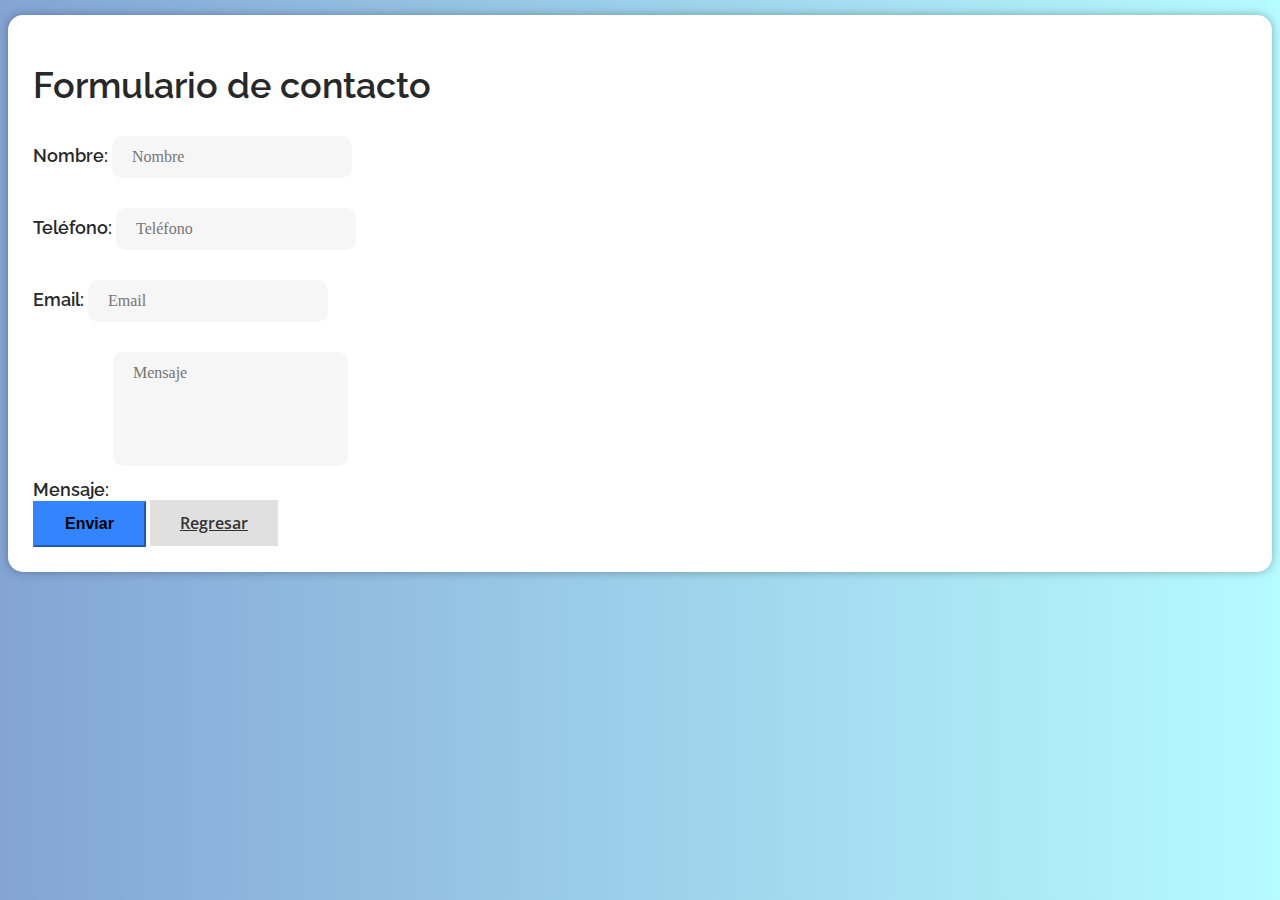
<file: CV-JudaCarrillo/form-contact/formulario.html>
<!DOCTYPE html>
<html lang="en">

<head>
    <meta charset="UTF-8">
    <meta http-equiv="X-UA-Compatible" content="IE=edge">
    <meta name="viewport" content="width=device-width, initial-scale=1.0">
    <title>Document</title>
    <!-- CSS estilos -->
    <link rel="stylesheet" href="css/estilos.css">
    <!-- Google Fonts -->
    <link
        href="https://fonts.googleapis.com/css?family=Open+Sans:300,300i,400,400i,600,600i,700,700i|Raleway:300,300i,400,400i,500,500i,600,600i,700,700i|Poppins:300,300i,400,400i,500,500i,600,600i,700,700i"
        rel="stylesheet">
    <!-- Bootstrap -->
    <link href="https://cdn.jsdelivr.net/npm/bootstrap@5.3.0-alpha3/dist/css/bootstrap.min.css" rel="stylesheet"
        integrity="sha384-KK94CHFLLe+nY2dmCWGMq91rCGa5gtU4mk92HdvYe+M/SXH301p5ILy+dN9+nJOZ" crossorigin="anonymous">
</head>

<body>

    <div class="container">
        <div class="row justify-content-center">
            <div class="col-md-6">
                <form action="https://formsubmit.co/judacarrillot@gmail.com" method="POST">
                    <h1 class="text-center mb-4">Formulario de contacto</h1>

                    <div class="form-group my-3">
                        <label for="name">Nombre:</label>
                        <input type="text" name="name" id="name" class="form-control" placeholder="Nombre" required>
                    </div>

                    <div class="form-group my-3">
                        <label for="phone">Teléfono:</label>
                        <input type="tel" name="phone" id="phone" class="form-control" placeholder="Teléfono">
                    </div>

                    <div class="form-group my-3">
                        <label for="email">Email:</label>
                        <input type="email" name="email" id="email" class="form-control" placeholder="Email" required>
                    </div>

                    <div class="form-group my-3">
                        <label for="message">Mensaje:</label>
                        <textarea name="message" id="message" class="form-control no-resize" rows="5"
                            placeholder="Mensaje" required></textarea>
                    </div>


                    <div class="text-center my-3">
                        <div class="d-lg-flex justify-content-center">
                            <button class="btn btn-primary col-12 col-sm-6 col-lg-6 my-2 mx-1"
                                type="submit">Enviar</button>
                            <a href="/index.html"
                                class="btn btn-secondary col-12 col-sm-6 col-lg-6 my-2 mx-1">Regresar</a>
                        </div>
                    </div>



                </form>
            </div>
        </div>
    </div>

</body>

</html>
</file>
<file: CV-JudaCarrillo/assets/css/style.css>
/* GENERAL */
body {
  font-family: "Open Sans", sans-serif;
  color: #272829;
}

a {
  color: #149ddd;
  text-decoration: none;
}

a:hover {
  color: #37b3ed;
  text-decoration: none;
}

h1,
h2,
h3,
h4,
h5,
h6 {
  font-family: "Raleway", sans-serif;
}

/* BOTÓN DE REGRESO */
.back-to-top {
  position: fixed;
  visibility: hidden;
  opacity: 0;
  right: 15px;
  bottom: 15px;
  z-index: 996;
  background: #149ddd;
  width: 40px;
  height: 40px;
  border-radius: 50px;
  transition: all 0.4s;
}

.back-to-top i {
  font-size: 28px;
  color: #fff;
  line-height: 0;
}

.back-to-top:hover {
  background: #2eafec;
  color: #fff;
}

.back-to-top.active {
  visibility: visible;
  opacity: 1;
}

/* HEADER */
#header {
  position: fixed;
  top: 0;
  left: 0;
  bottom: 0;
  width: 300px;
  transition: all ease-in-out 0.5s;
  z-index: 9997;
  transition: all 0.5s;
  padding: 0 15px;
  background: #040b14;
  overflow-y: auto;
}

#header .profile img {
  margin: 15px auto;
  display: block;
  width: 120px;
  border: 8px solid #2c2f3f;
}

#header .profile h1 {
  font-size: 24px;
  margin: 0;
  padding: 0;
  font-weight: 600;
  -moz-text-align-last: center;
  text-align-last: center;
  font-family: "Poppins", sans-serif;
}

#header .profile h1 a,
#header .profile h1 a:hover {
  color: #fff;
  text-decoration: none;
}

#header .profile .social-links a {
  font-size: 18px;
  display: inline-block;
  background: #212431;
  color: #fff;
  line-height: 1;
  padding: 8px 0;
  margin-right: 4px;
  border-radius: 50%;
  text-align: center;
  width: 36px;
  height: 36px;
  transition: 0.3s;
}

#header .profile .social-links a:hover {
  background: #149ddd;
  color: #fff;
  text-decoration: none;
}

#main {
  margin-left: 300px;
}

@media (max-width: 1199px) {
  #header {
    left: -300px;
  }

  #main {
    margin-left: 0;
  }
}

/* NAV (MENU - ESCRITORIO) */
.nav-menu {
  padding: 30px 0 0 0;
}

.nav-menu * {
  margin: 0;
  padding: 0;
  list-style: none;
}

.nav-menu>ul>li {
  position: relative;
  white-space: nowrap;
}

.nav-menu a,
.nav-menu a:focus {
  display: flex;
  align-items: center;
  color: #a8a9b4;
  padding: 12px 15px;
  margin-bottom: 8px;
  transition: 0.3s;
  font-size: 15px;
}

.nav-menu a i,
.nav-menu a:focus i {
  font-size: 24px;
  padding-right: 8px;
  color: #6f7180;
}

.nav-menu a:hover,
.nav-menu .active,
.nav-menu .active:focus,
.nav-menu li:hover>a {
  text-decoration: none;
  color: #fff;
}

.nav-menu a:hover i,
.nav-menu .active i,
.nav-menu .active:focus i,
.nav-menu li:hover>a i {
  color: #149ddd;
}

/* NAVEGACIÓN MOVIL */
.mobile-nav-toggle {
  position: fixed;
  right: 15px;
  top: 15px;
  z-index: 9998;
  border: 0;
  font-size: 24px;
  transition: all 0.4s;
  outline: none !important;
  background-color: #149ddd;
  color: #fff;
  width: 40px;
  height: 40px;
  display: inline-flex;
  align-items: center;
  justify-content: center;
  line-height: 0;
  border-radius: 50px;
  cursor: pointer;
}

.mobile-nav-active {
  overflow: hidden;
}

.mobile-nav-active #header {
  left: 0;
}

/* SECCIÓN PRINCIPAL */
#hero {
  width: 100%;
  height: 100vh;
  background: url("../img/fondo.webp") top center;
  background-size: cover;
}

#hero:before {
  content: "";
  background: rgba(5, 13, 24, 0.3);
  position: absolute;
  bottom: 0;
  top: 0;
  left: 0;
  right: 0;
  z-index: 1;
}

#hero .hero-container {
  position: relative;
  z-index: 2;
  min-width: 300px;
}

#hero h1 {
  margin: 0 0 10px 0;
  font-size: 64px;
  font-weight: 700;
  line-height: 56px;
  color: #fff;
}

#hero p {
  color: #fff;
  margin-bottom: 50px;
  font-size: 26px;
  font-family: "Poppins", sans-serif;
}

#hero p span {
  color: #fff;
  padding-bottom: 4px;
  letter-spacing: 1px;
  border-bottom: 3px solid #149ddd;
}

@media (min-width: 1024px) {
  #hero {
    background-attachment: fixed;
  }
}

@media (max-width: 768px) {
  #hero h1 {
    font-size: 28px;
    line-height: 36px;
  }

  #hero h2 {
    font-size: 18px;
    line-height: 24px;
    margin-bottom: 30px;
  }
}

/* SECCIÓN GENERAL */
section {
  padding: 60px 0;
  overflow: hidden;
}

.section-bg {
  background: #f5f8fd;
}

.section-title {
  padding-bottom: 30px;
}

.section-title h2 {
  font-size: 32px;
  font-weight: bold;
  margin-bottom: 20px;
  padding-bottom: 20px;
  position: relative;
  color: #173b6c;
}

.section-title h2::after {
  content: "";
  position: absolute;
  display: block;
  width: 50px;
  height: 3px;
  background: #149ddd;
  bottom: 0;
  left: 0;
}

.section-title p {
  margin-bottom: 0;
}

/* ACERCA DE */
.certifications img {
  max-width: 100%;
}

/* HABILIDADES */
.skills .progress {
  height: 60px;
  display: block;
  background: none;
  border-radius: 0;
}

.skills .progress .skill {
  padding: 0;
  margin: 0 0 6px 0;
  text-transform: uppercase;
  display: block;
  font-weight: 600;
  font-family: "Poppins", sans-serif;
  color: #050d18;
}

.skills .progress .skill .val {
  float: right;
  font-style: normal;
}

.skills .progress-bar-wrap {
  background: #dce8f8;
  height: 10px;
}

.skills .progress-bar {
  width: 1px;
  height: 10px;
  transition: 0.9s;
  background-color: #149ddd;
}

/* CURRICULUM */
.resume .resume-title {
  font-size: 26px;
  font-weight: 700;
  margin-top: 20px;
  margin-bottom: 20px;
  color: #050d18;
}

.resume .resume-item {
  padding: 0 0 20px 20px;
  margin-top: -2px;
  border-left: 2px solid #1f5297;
  position: relative;
}

.resume .resume-item h4 {
  line-height: 18px;
  font-size: 18px;
  font-weight: 600;
  text-transform: uppercase;
  font-family: "Poppins", sans-serif;
  color: #050d18;
  margin-bottom: 10px;
}

.resume .resume-item h5 {
  font-size: 16px;
  background: #e4edf9;
  padding: 5px 15px;
  display: inline-block;
  font-weight: 600;
  margin-bottom: 10px;
}

.resume .resume-item ul {
  padding-left: 20px;
}

.resume .resume-item ul li {
  padding-bottom: 10px;
}

.resume .resume-item:last-child {
  padding-bottom: 0;
}

.resume .resume-item::before {
  content: "";
  position: absolute;
  width: 16px;
  height: 16px;
  border-radius: 50px;
  left: -9px;
  top: 0;
  background: #fff;
  border: 2px solid #1f5297;
}

/* SERVICIOS */
.services .icon-box {
  margin-bottom: 20px;
}

.services .icon {
  float: left;
  display: flex;
  align-items: center;
  justify-content: center;
  width: 54px;
  height: 54px;
  background: #149ddd;
  border-radius: 50%;
  transition: 0.5s;
  border: 1px solid #149ddd;
}

.services .icon i {
  color: #fff;
  font-size: 24px;
  line-height: 0;
}

.services .icon-box:hover .icon {
  background: #fff;
}

.services .icon-box:hover .icon i {
  color: #149ddd;
}

.services .title {
  margin-left: 80px;
  font-weight: 700;
  margin-bottom: 15px;
  font-size: 18px;
}

.services .title a {
  color: #343a40;
}

.services .title a:hover {
  color: #149ddd;
}

.services .description {
  margin-left: 80px;
  line-height: 24px;
  font-size: 14px;
}

/* CONTACTO */
.contact {
  padding-bottom: 130px;
}

.contact .info {
  padding: 30px;
  background: #fff;
  width: 100%;
  box-shadow: 0 0 24px 0 rgba(0, 0, 0, 0.12);
}

.contact .info i {
  font-size: 20px;
  color: #149ddd;
  float: left;
  width: 44px;
  height: 44px;
  background: #dff3fc;
  display: flex;
  justify-content: center;
  align-items: center;
  border-radius: 50px;
  transition: all 0.3s ease-in-out;
}

.contact .info h4 {
  padding: 0 0 0 60px;
  font-size: 22px;
  font-weight: 600;
  margin-bottom: 5px;
  color: #050d18;
}

.contact .info p {
  padding: 0 0 10px 60px;
  margin-bottom: 20px;
  font-size: 14px;
  color: #173b6c;
}

.contact .info .email p {
  padding-top: 5px;
}

.contact .info .social-links {
  padding-left: 60px;
}

.contact .info .social-links a {
  font-size: 18px;
  display: inline-block;
  background: #333;
  color: #fff;
  line-height: 1;
  padding: 8px 0;
  border-radius: 50%;
  text-align: center;
  width: 36px;
  height: 36px;
  transition: 0.3s;
  margin-right: 10px;
}

.contact .info .social-links a:hover {
  background: #149ddd;
  color: #fff;
}

.contact .info .email:hover i,
.contact .info .address:hover i,
.contact .info .phone:hover i {
  background: #149ddd;
  color: #fff;
}

/* Formulario de contacto */
.form-contact {
  margin-top: 30px;
}

.form-contact button {
  padding: 10px 20px;
  background-color: #149ddd;
  color: #fff;
  font-size: 18px;
  border: none;
  border-radius: 5px;
  transition: all 0.3s ease;
  box-shadow: 0px 5px 10px rgba(20, 157, 221, 0.3);
}

.form-contact button:hover {
  color: #149ddd;
  background-color: #dff3fc;
  box-shadow: 0px 5px 10px rgba(20, 157, 221, 0.5);
  border: 2px solid #85C1E9;
  cursor: pointer;
}





@keyframes animate-loading {
  0% {
    transform: rotate(0deg);
  }

  100% {
    transform: rotate(360deg);
  }
}



/* BREADCRUMBS */
.breadcrumbs {
  padding: 20px 0;
  background: #f9f9f9;
}

.breadcrumbs h2 {
  font-size: 26px;
  font-weight: 300;
}

.breadcrumbs ol {
  display: flex;
  flex-wrap: wrap;
  list-style: none;
  padding: 0;
  margin: 0;
  font-size: 15px;
}

.breadcrumbs ol li+li {
  padding-left: 10px;
}

.breadcrumbs ol li+li::before {
  display: inline-block;
  padding-right: 10px;
  color: #0e2442;
  content: "/";
}

@media (max-width: 768px) {
  .breadcrumbs .d-flex {
    display: block !important;
  }

  .breadcrumbs ol {
    display: block;
  }

  .breadcrumbs ol li {
    display: inline-block;
  }
}

/* FOOTER */
#footer {
  padding: 15px;
  color: #f4f6fd;
  font-size: 14px;
  position: fixed;
  left: 0;
  bottom: 0;
  width: 300px;
  z-index: 9999;
  background: #040b14;
}

#footer .copyright {
  text-align: center;
}

#footer .credits {
  padding-top: 5px;
  text-align: center;
  font-size: 13px;
  color: #eaebf0;
}

@media (max-width: 1199px) {
  #footer {
    position: static;
    width: auto;
    padding-right: 20px 15px;
  }
}
</file>
<file: Introduccion/style.css>
body {
  margin: 0;
  padding: 0;
  background: url(img/empresa.png) no-repeat left top fixed;
  background-size: cover;
}

.informacion {
  padding: 20px;
}

.img_informacion img {
  width: 11rem;
  height: 8rem;
}

.formulario {
  text-align: center;
  padding: 20px;
}

.img_fomulario img {
  width: 10rem;
  height: 10rem;
}

.input_nombre,
.input_password {
  display: flex;
  flex-direction: column;
  align-items: center;
  /* justify-content: center; */
  margin-top: 20px;
}

.input_nombre input,
.input_password input {
  width: 20.5rem;
}

.botones_form {
  margin-top: 20px;
}

.botones_form p {
  margin-top: 10px;
}
</file>
<file: Actividad-JavaScript/css/ejercicios.css>
body {
    font-family: 'serif';
    margin: 0;
    padding: 0;
    background: #4CB8C4;
    /* fallback for old browsers */
    background: -webkit-linear-gradient(to right, #3CD3AD, #4CB8C4);
    /* Chrome 10-25, Safari 5.1-6 */
    background: linear-gradient(to right, #3CD3AD, #4CB8C4);
    /* W3C, IE 10+/ Edge, Firefox 16+, Chrome 26+, Opera 12+, Safari 7+ */

}

table {
    margin: 0 auto;
    margin-top: 15px;
    font-size: 18px;
    font-weight: 18px;
}

thead {
    font-family: serif;
    text-align: center;
    font-size: 25px;
}

label {
    text-align: center;
    font-style: bold;
    font-size: 18px;
}

input {
    text-align: center;
    display: block;
    margin: 0 auto 15px;
    padding: 5px;
    border: 1px solid #ccc;
    border-radius: 5px;
}

#botones {
    text-align: center;
}

.boton {
    margin-top: 10px;
    margin-bottom: 10px;
    display: inline-block;
    width: 10rem;
    height: 40px;
    border-radius: 5px;
    border: none;
    color: #fff;
    font-size: 16px;
    text-align: center;
    margin-right: 10px;
}
</file>
<file: CV-JudaCarrillo/form-contact/css/estilos.css>
body {
    background: #83a4d4;
    background: -webkit-linear-gradient(to left, #b6fbff, #83a4d4);
    background: linear-gradient(to left, #b6fbff, #83a4d4);

}

.container {
    margin-top: 15px;
    font-family: "Open Sans", sans-serif;
    color: #272829;
}

form {
    padding: 25px;
    border-radius: 15px;
    box-shadow: 0px 0px 10px rgba(0, 0, 0, 0.3);
    background-color: #fff;
}


h1 {
    font-family: "Raleway", sans-serif;
    font-size: 36px;
    font-weight: 600;
    margin-bottom: 30px;
}

label {
    font-family: "Raleway", sans-serif;
    font-size: 18px;
    font-weight: 600;
}

input,
textarea {
    font-family: "sans-serif";
    background-color: #f6f6f6;
    border: none;
    border-radius: 10px;
    padding: 12px 20px;
    margin-bottom: 30px;
    font-size: 16px;
    font-weight: 400;
}

.form-control:focus {
    background-color: #f6f6f6;
    border: none;
    box-shadow: none;
}

.no-resize {
    resize: none;
}

.btn-primary {
    background-color: #3385ff;
    border-color: #3385ff;
    font-size: 16px;
    font-weight: 600;
    padding: 12px 30px;
}

.btn-primary:hover,
.btn-primary:focus {
    background-color: #1a73e8;
    border-color: #1a73e8;
}

.btn-secondary {
    background-color: #e0e0e0;
    border-color: #e0e0e0;
    color: #333;
    font-size: 16px;
    font-weight: 600;
    padding: 12px 30px;
    margin-right: 10px;
}

.btn-secondary:hover,
.btn-secondary:focus {
    background-color: #d5d5d5;
    border-color: #d5d5d5;
    color: #333;
}
</file>
